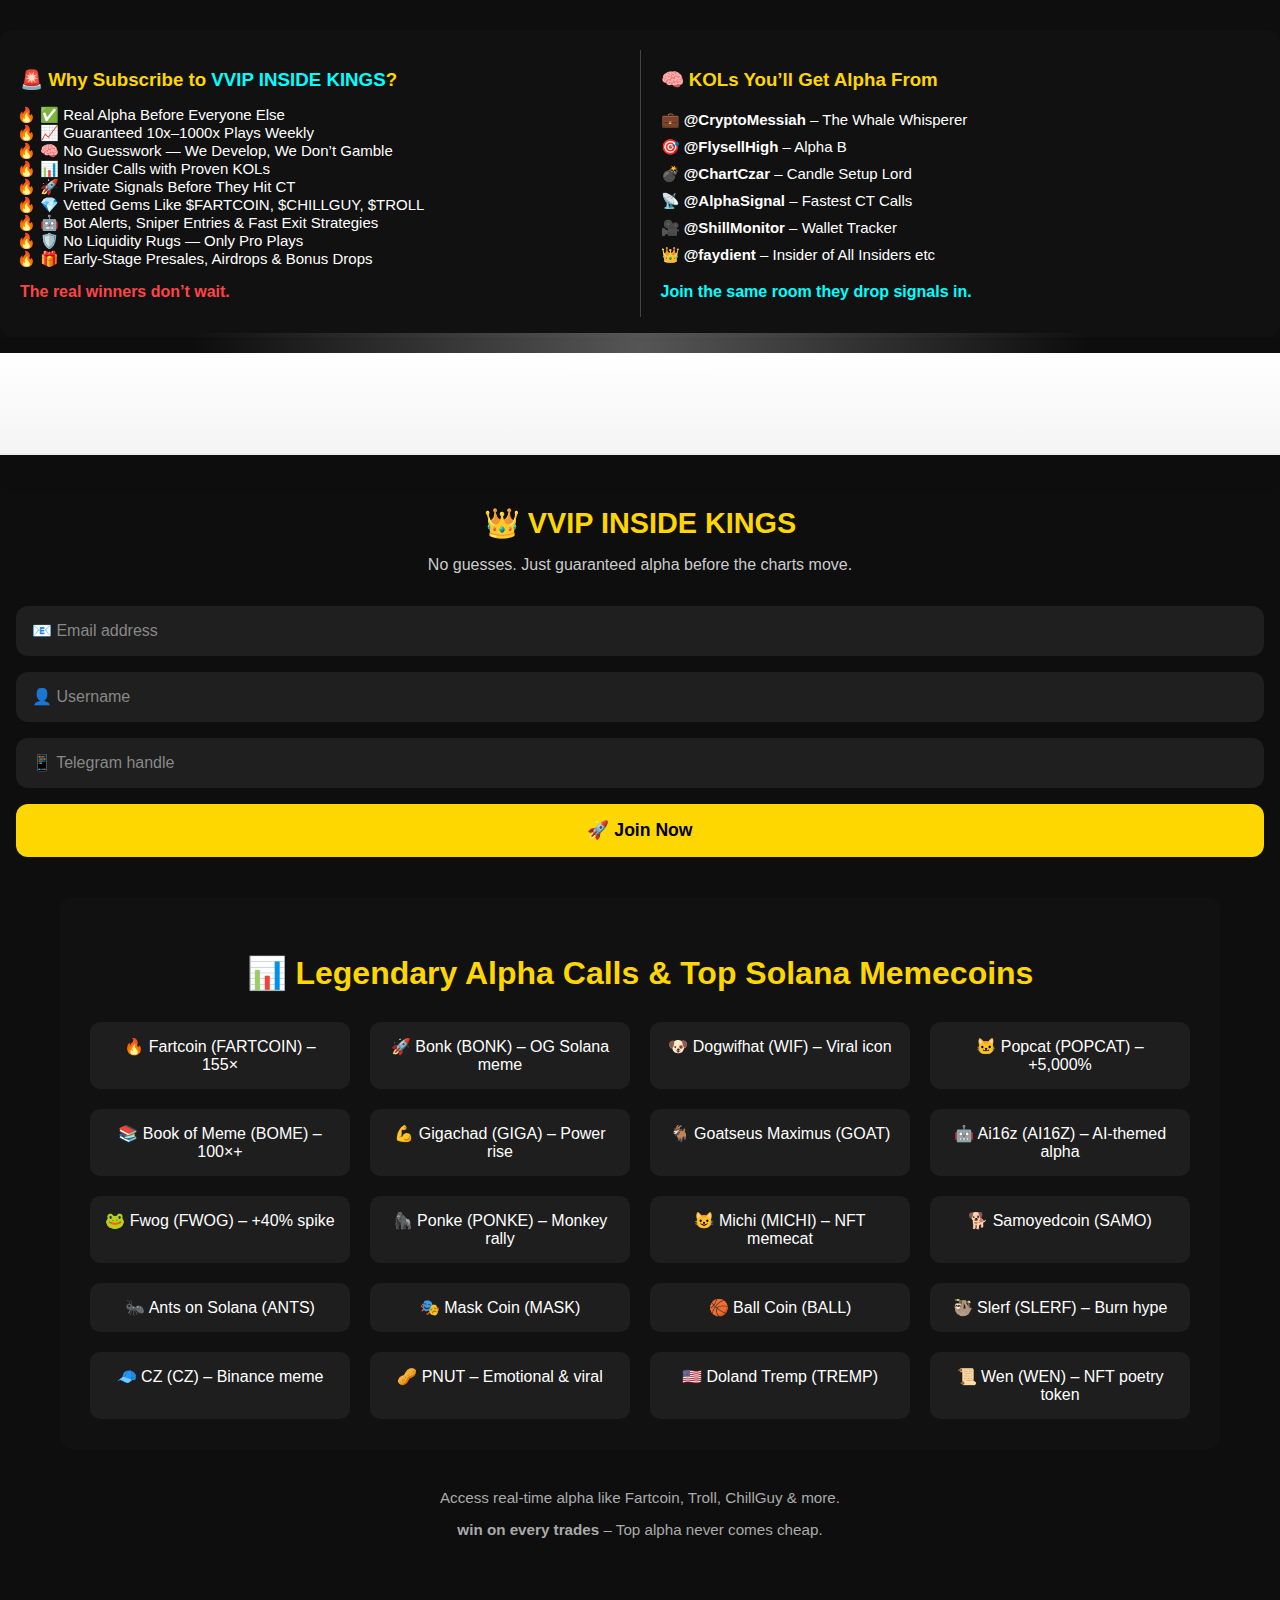
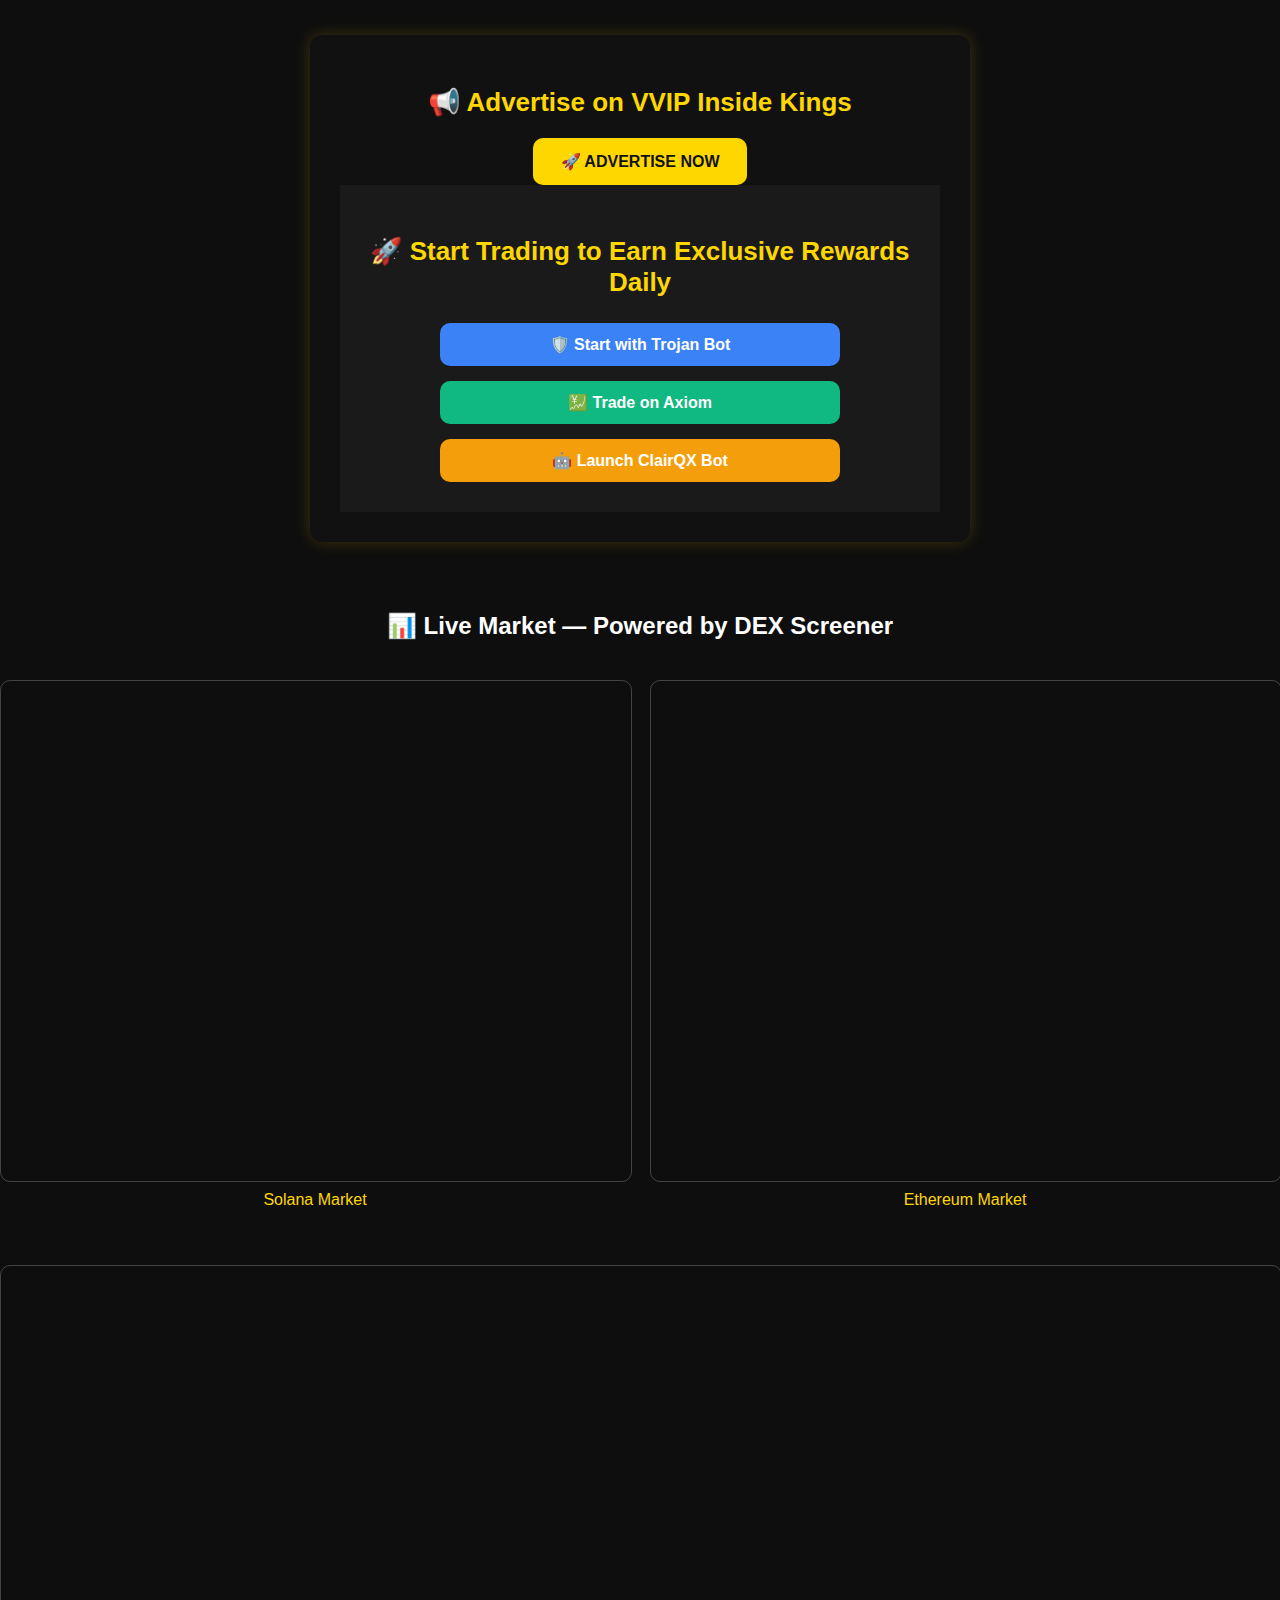
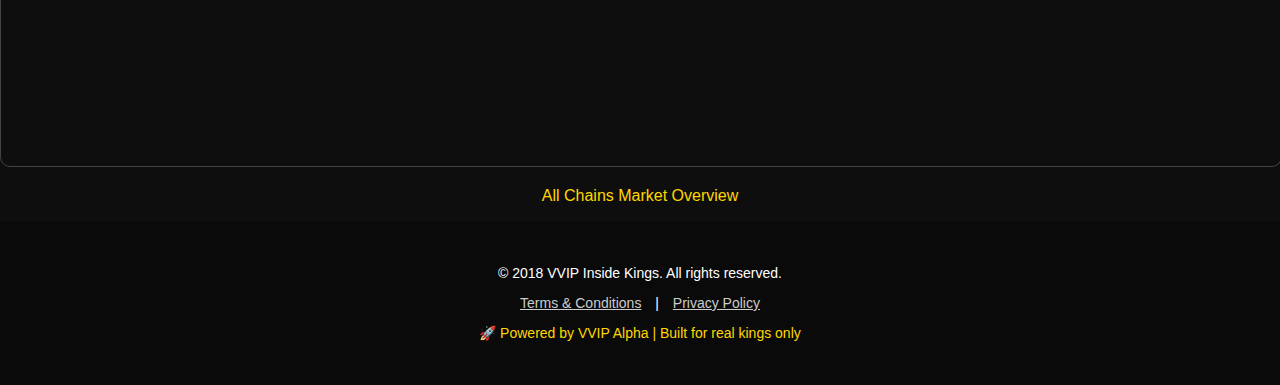
<file: index.html>
<!-- index.html -->
<!DOCTYPE html>
<html lang="en">
<head>
  <meta charset="UTF-8" />
  <meta name="viewport" content="width=device-width, initial-scale=1.0"/>
  <title>VVIP INSIDE KINGS</title>
  <link rel="stylesheet" href="style.css" />
</head>
<!-- VVIP Benefits + KOLs Section -->
<div style="display: flex; flex-wrap: wrap; gap: 20px; justify-content: space-between; background: #111; border-radius: 12px; padding: 20px; color: white; margin-top: 30px;">
  
  <!-- Left: Subscription Benefits -->
  <div style="flex: 1 1 300px; min-width: 280px;">
    <h3 style="color: gold; margin-bottom: 10px;">🚨 Why Subscribe to <span style="color: #0ff;">VVIP INSIDE KINGS</span>?</h3>
    <ul style="list-style-type: '🔥 '; padding-left: 20px; font-size: 15px;">
      <li>✅ Real Alpha Before Everyone Else</li>
      <li>📈 Guaranteed 10x–1000x Plays Weekly</li>
      <li>🧠 No Guesswork — We Develop, We Don’t Gamble</li>
      <li>📊 Insider Calls with Proven KOLs</li>
      <li>🚀 Private Signals Before They Hit CT</li>
      <li>💎 Vetted Gems Like $FARTCOIN, $CHILLGUY, $TROLL</li>
      <li>🤖 Bot Alerts, Sniper Entries & Fast Exit Strategies</li>
      <li>🛡️ No Liquidity Rugs — Only Pro Plays</li>
      <li>🎁 Early-Stage Presales, Airdrops & Bonus Drops</li>
    </ul>
    <p style="margin-top: 10px; color: #ff4444; font-weight: bold;">
       The real winners don’t wait.
    </p>
  </div>

  <!-- Right: X KOLs List -->
  <div style="flex: 1 1 300px; min-width: 280px; border-left: 1px solid #444; padding-left: 20px;">
    <h3 style="color: gold; margin-bottom: 10px;">🧠 KOLs You’ll Get Alpha From</h3>
    <ul style="list-style: none; padding-left: 0; font-size: 15px; line-height: 1.8;">
      <li>💼 <strong>@CryptoMessiah</strong> – The Whale Whisperer</li>
      <li>🎯 <strong>@FlysellHigh</strong> – Alpha B
      <li>💣 <strong>@ChartCzar</strong> – Candle Setup Lord</li>
      <li>📡 <strong>@AlphaSignal</strong> – Fastest CT Calls</li>
      <li>🎥 <strong>@ShillMonitor</strong> – Wallet Tracker</li>
      <li>👑 <strong>@faydient</strong> – Insider of All Insiders etc</li>
    </ul>
    <p style="color: #0ff; font-weight: bold; margin-top: 10px;">Join the same room they drop signals in.</p>
  </div>
</div>
  </p>
</div>
<div class="cloudy-top">
  <div class="container">
    <!-- your form or login/signup content here -->
  </div>
</div>
<body>
  <div class="mobile-container">
    <h1>👑 VVIP INSIDE KINGS</h1>
    <p class="tagline">No guesses. Just guaranteed alpha before the charts move.</p>

    <form action="payment.html" method="GET">
      <input type="email" name="email" placeholder="📧 Email address" required />
      <input type="text" name="username" placeholder="👤 Username" required />
      <input type="text" name="telegram" placeholder="📱 Telegram handle" required />
      <button type="submit">🚀 Join Now</button>
    </form>
<section style="margin: 40px auto; max-width: 1100px; background: #111; padding: 30px; border-radius: 12px; color: white; font-family: 'Arial', sans-serif;">
  <h2 style="text-align: center; color: gold; font-size: 32px; margin-bottom: 30px;">
    📊 Legendary Alpha Calls & Top Solana Memecoins
  </h2>
  <div style="display: grid; grid-template-columns: repeat(auto-fit, minmax(250px, 1fr)); gap: 20px;">
    <div style="background:#1e1e1e; padding:15px; border-radius:10px;">🔥 Fartcoin (FARTCOIN) – 155×</div>
    <div style="background:#1e1e1e; padding:15px; border-radius:10px;">🚀 Bonk (BONK) – OG Solana meme</div>
    <div style="background:#1e1e1e; padding:15px; border-radius:10px;">🐶 Dogwifhat (WIF) – Viral icon</div>
    <div style="background:#1e1e1e; padding:15px; border-radius:10px;">🐱 Popcat (POPCAT) – +5,000%</div>
    <div style="background:#1e1e1e; padding:15px; border-radius:10px;">📚 Book of Meme (BOME) – 100×+</div>
    <div style="background:#1e1e1e; padding:15px; border-radius:10px;">💪 Gigachad (GIGA) – Power rise</div>
    <div style="background:#1e1e1e; padding:15px; border-radius:10px;">🐐 Goatseus Maximus (GOAT)</div>
    <div style="background:#1e1e1e; padding:15px; border-radius:10px;">🤖 Ai16z (AI16Z) – AI-themed alpha</div>
    <div style="background:#1e1e1e; padding:15px; border-radius:10px;">🐸 Fwog (FWOG) – +40% spike</div>
    <div style="background:#1e1e1e; padding:15px; border-radius:10px;">🦍 Ponke (PONKE) – Monkey rally</div>
    <div style="background:#1e1e1e; padding:15px; border-radius:10px;">😺 Michi (MICHI) – NFT memecat</div>
    <div style="background:#1e1e1e; padding:15px; border-radius:10px;">🐕 Samoyedcoin (SAMO)</div>
    <div style="background:#1e1e1e; padding:15px; border-radius:10px;">🐜 Ants on Solana (ANTS)</div>
    <div style="background:#1e1e1e; padding:15px; border-radius:10px;">🎭 Mask Coin (MASK)</div>
    <div style="background:#1e1e1e; padding:15px; border-radius:10px;">🏀 Ball Coin (BALL)</div>
    <div style="background:#1e1e1e; padding:15px; border-radius:10px;">🦥 Slerf (SLERF) – Burn hype</div>
    <div style="background:#1e1e1e; padding:15px; border-radius:10px;">🧢 CZ (CZ) – Binance meme</div>
    <div style="background:#1e1e1e; padding:15px; border-radius:10px;">🥜 PNUT – Emotional & viral</div>
    <div style="background:#1e1e1e; padding:15px; border-radius:10px;">🇺🇸 Doland Tremp (TREMP)</div>
    <div style="background:#1e1e1e; padding:15px; border-radius:10px;">📜 Wen (WEN) – NFT poetry token</div>
  </div>
</section>

    <div class="footer-note">
      <p>Access real-time alpha like Fartcoin, Troll, ChillGuy & more.</p>
      <p><strong>win on every trades</strong> – Top alpha never comes cheap.</p>
    </div>
  </div>
</body>
<!-- Token Logo Banner -->
<section style="margin: 50px auto; max-width: 600px; text-align: center; background: #111; padding: 30px; border-radius: 12px; box-shadow: 0 0 15px rgba(255, 215, 0, 0.2); color: white;">
  <h2 style="font-size: 26px; margin-bottom: 20px; color: gold;">📢 Advertise on VVIP Inside Kings</h2>
  
  <button onclick="showAdWallet()" style="background-color: gold; color: #111; padding: 14px 28px; font-weight: bold; border-radius: 10px; border: none; cursor: pointer; font-size: 16px;">
    🚀 ADVERTISE NOW
  </button>
<section style="background: #1a1a1a; color: white; padding: 30px; text-align: center;">
  <h2 style="font-size: 26px; margin-bottom: 25px; color: gold;">
    🚀 Start Trading to Earn Exclusive Rewards Daily
  </h2>

  <div style="display: flex; flex-direction: column; gap: 15px; max-width: 400px; margin: auto;">
    <a href="https://t.me/solana_trojanbot?start=r-annosol" target="_blank" style="background: #3b82f6; color: white; padding: 12px; border-radius: 10px; text-decoration: none; font-size: 16px; font-weight: bold;">
      🛡️ Start with Trojan Bot
    </a>
    <a href="https://axiom.trade/@faydient" target="_blank" style="background: #10b981; color: white; padding: 12px; border-radius: 10px; text-decoration: none; font-size: 16px; font-weight: bold;">
      💹 Trade on Axiom
    </a>
    <a href="https://t.me/Clairqxbot" target="_blank" style="background: #f59e0b; color: white; padding: 12px; border-radius: 10px; text-decoration: none; font-size: 16px; font-weight: bold;">
      🤖 Launch ClairQX Bot
    </a>
  </div>
</section>


  <div id="adWalletSection" style="display: none; margin-top: 30px;">
    <p style="color: #ccc;">Place your token here to be seen by thousands of whales & elite users for just <strong style="color: gold;">$35</strong>.</p>
    <p style="color: #ff9999;">⚠️ Only send <strong>SOL</strong> to the wallet below. Sending other assets may result in loss.</p>
    
    <div style="margin: 20px 0; background-color: #222; padding: 15px; border-radius: 8px; border: 1px solid gold;">
      <code id="adWalletAddress" style="font-size: 16px; color: gold;">CqRBn6Fi4ymL8yfkEGLZBgrNYXgpq6QLMSJ658Ts5pJk</code><br>
      <button onclick="copyAdWallet()" style="margin-top: 10px; padding: 10px 20px; border-radius: 6px; background-color: #444; color: gold; border: 1px solid gold; cursor: pointer;">
        📋 Tap to Copy Address
      </button>
    </div>

    <p style="color: #ccc;">After payment, complete the form below:</p>

    <input type="text" id="username" placeholder="Your X (Twitter) Username" style="width: 100%; padding: 12px; margin: 10px 0; border-radius: 8px; border: 1px solid #333; background: #222; color: white;" />
    <input type="text" id="ticker" placeholder="Token Ticker (e.g. $CLAIR)" style="width: 100%; padding: 12px; margin: 10px 0; border-radius: 8px; border: 1px solid #333; background: #222; color: white;" />
    <input type="text" id="ca" placeholder="Contract Address (CA)" style="width: 100%; padding: 12px; margin: 10px 0; border-radius: 8px; border: 1px solid #333; background: #222; color: white;" />

    <button onclick="confirmAd()" style="margin-top: 15px; padding: 12px 24px; background-color: #28a745; color: white; border: none; border-radius: 10px; font-weight: bold; cursor: pointer;">
      ✅ Confirm Payment & Submit
    </button>

    <div id="adConfirmation" style="margin-top: 30px; display: none; background: #1a1a1a; padding: 20px; border-radius: 10px; border: 1px solid gold; font-size: 16px; color: white;"></div>
  </div>
</section>
<script>
  function showAdWallet() {
    const section = document.getElementById("adWalletSection");
    section.style.display = "block";
    section.scrollIntoView({ behavior: "smooth" });
  }

  function copyAdWallet() {
    const wallet = document.getElementById("adWalletAddress").textContent;
    navigator.clipboard.writeText(wallet).then(() => {
      alert("✅ Wallet address copied to clipboard!");
    }).catch(() => {
      alert("❌ Copy failed.");
    });
  }

  function confirmAd() {
    const username = document.getElementById("username").value.trim();
    const ticker = document.getElementById("ticker").value.trim();
    const ca = document.getElementById("ca").value.trim();
    const confirmationBox = document.getElementById("adConfirmation");

    if (!username || !ticker || !ca) {
      alert("❗ Please fill all fields before submitting.");
      return;
    }

    confirmationBox.innerHTML = `
      <h3>🎉 Submission Received!</h3>
      <p>Thank you, <strong>@${username}</strong>.</p>
      <p>Your token <strong>${ticker}</strong> with contract:</p>
      <p style="word-break: break-all;"><code>${ca}</code></p>
      <p>⏳ Once your payment is verified, your token ad will go live.</p>
    `;
    confirmationBox.style.display = "block";
  }
</script>
<div style="display: flex; flex-direction: column; gap: 20px; margin-top: 40px;">
  <h2 style="color: white; text-align: center;">📊 Live Market — Powered by DEX Screener</h2>

  <!-- Split charts -->
  <div style="display: flex; flex-wrap: wrap; gap: 20px; justify-content: center;">
    
    <!-- Chart 1 -->
    <div style="flex: 1 1 450px;">
      <iframe src="https://dexscreener.com/solana" width="100%" height="500" style="border: 1px solid #444; border-radius: 10px;"></iframe>
      <p style="text-align:center; color: gold; margin-top: 5px;">Solana Market</p>
    </div>

    <!-- Chart 2 -->
    <div style="flex: 1 1 450px;">
      <iframe src="https://dexscreener.com/ethereum" width="100%" height="500" style="border: 1px solid #444; border-radius: 10px;"></iframe>
      <p style="text-align:center; color: gold; margin-top: 5px;">Ethereum Market</p>
    </div>

  </div>

  <!-- Optional: Add a third chart row below -->
  <div style="flex: 1 1 100%; margin-top: 20px;">
    <iframe src="https://dexscreener.com" width="100%" height="500" style="border: 1px solid #444; border-radius: 10px;"></iframe>
    <p style="text-align:center; color: gold;">All Chains Market Overview</p>
  </div>
</div>
<footer style="background-color: #0a0a0a; color: white; padding: 30px 15px; text-align: center; font-size: 14px;">
  <div style="max-width: 900px; margin: auto;">
    <p>© 2018 VVIP Inside Kings. All rights reserved.</p>
    <p>
      <a href="#" style="color: #ccc; margin: 0 10px; text-decoration: underline;">Terms & Conditions</a>
      |
      <a href="#" style="color: #ccc; margin: 0 10px; text-decoration: underline;">Privacy Policy</a>
    </p>
    <p style="margin-top: 10px; color: gold;">🚀 Powered by VVIP Alpha | Built for real kings only</p>
  </div>
</footer>
</file>
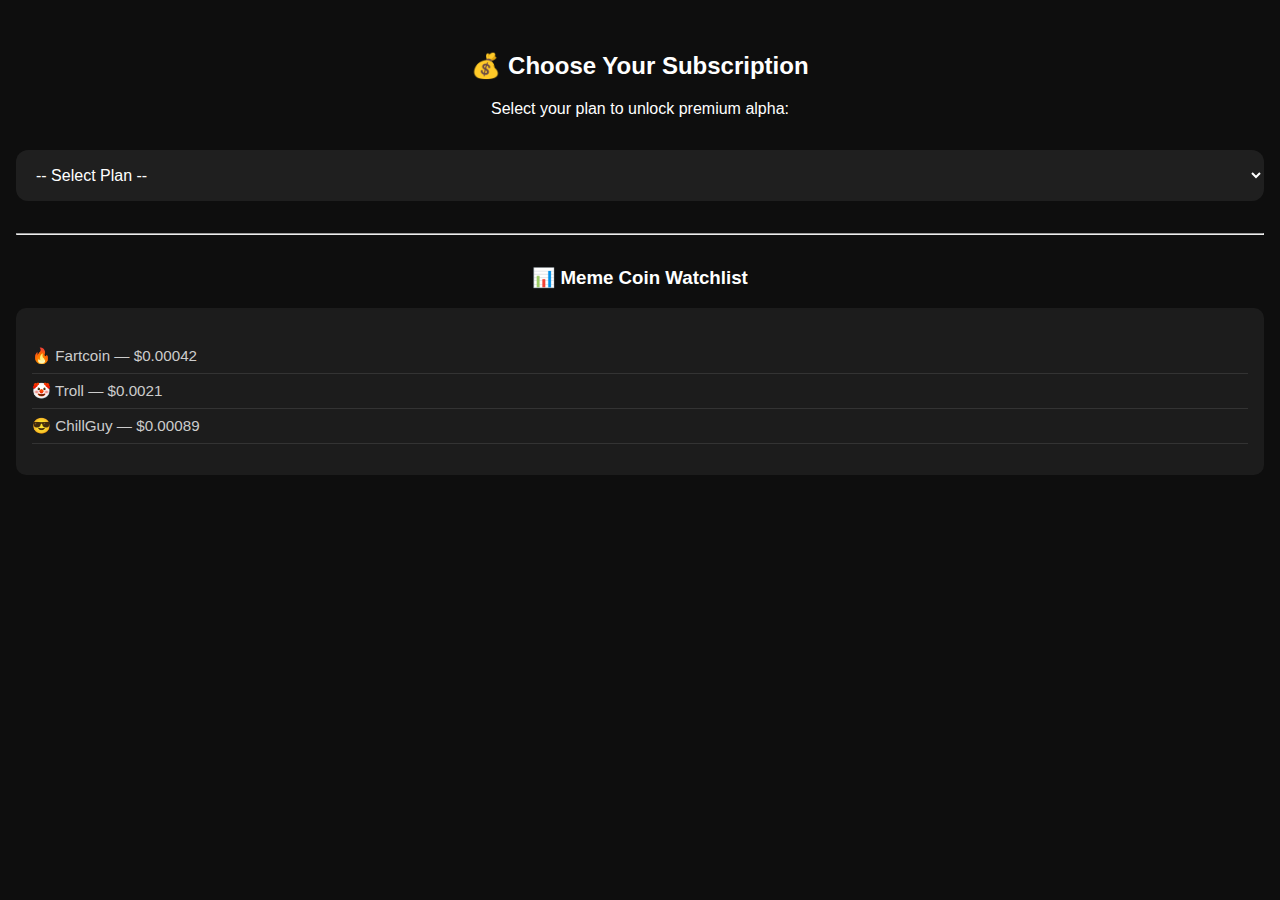
<file: payment.html>
<!-- payment.html -->
<!DOCTYPE html>
<html lang="en">
<head>
  <meta charset="UTF-8" />
  <meta name="viewport" content="width=device-width, initial-scale=1.0"/>
  <title>Complete Payment</title>
  <link rel="stylesheet" href="style.css" />
  <script defer src="script.js"></script>
</head>
<body>
  <div class="mobile-container">
    <h2>💰 Choose Your Subscription</h2>
    <p>Select your plan to unlock premium alpha:</p>

    <select id="planSelect">
      <option value="">-- Select Plan --</option>
      <option value="weekly">Weekly – $150 (0.9 SOL)</option>
      <option value="monthly">Monthly – $500 (3 SOL) — Save 15%</option>
      <option value="yearly">Yearly – $5000 (28 SOL) — Save 38%</option>
    </select>

    <div id="paymentBox" style="display:none; margin-top: 2rem;">
      <h3>⚠️ Send SOL Only</h3>
      <p class="warning">Do <strong>not</strong> send USDC, BONK, or any other token. Only <strong>SOL</strong>.</p>

      <div class="wallet-box">
        <span id="walletAddress">CqRBn6Fi4ymL8yfkEGLZBgrNYXgpq6QLMSJ658Ts5pJk</span>
        <button id="copyBtn">📋 Copy</button>
      </div>

      <p class="note">Once you've paid, continue below:</p>
      <a href="verify.html">
  <button class="cta">✅ I've Paid — Let Me In</button>
</a>
    </div>

    <hr style="margin: 2rem 0;">

    <h3>📊 Meme Coin Watchlist</h3>
    <div class="chart">
      <ul>
        <li>🔥 Fartcoin — $0.00042</li>
        <li>🤡 Troll — $0.0021</li>
        <li>😎 ChillGuy — $0.00089</li>
      </ul>
    </div>
  </div>
</body>
</html>
</file>
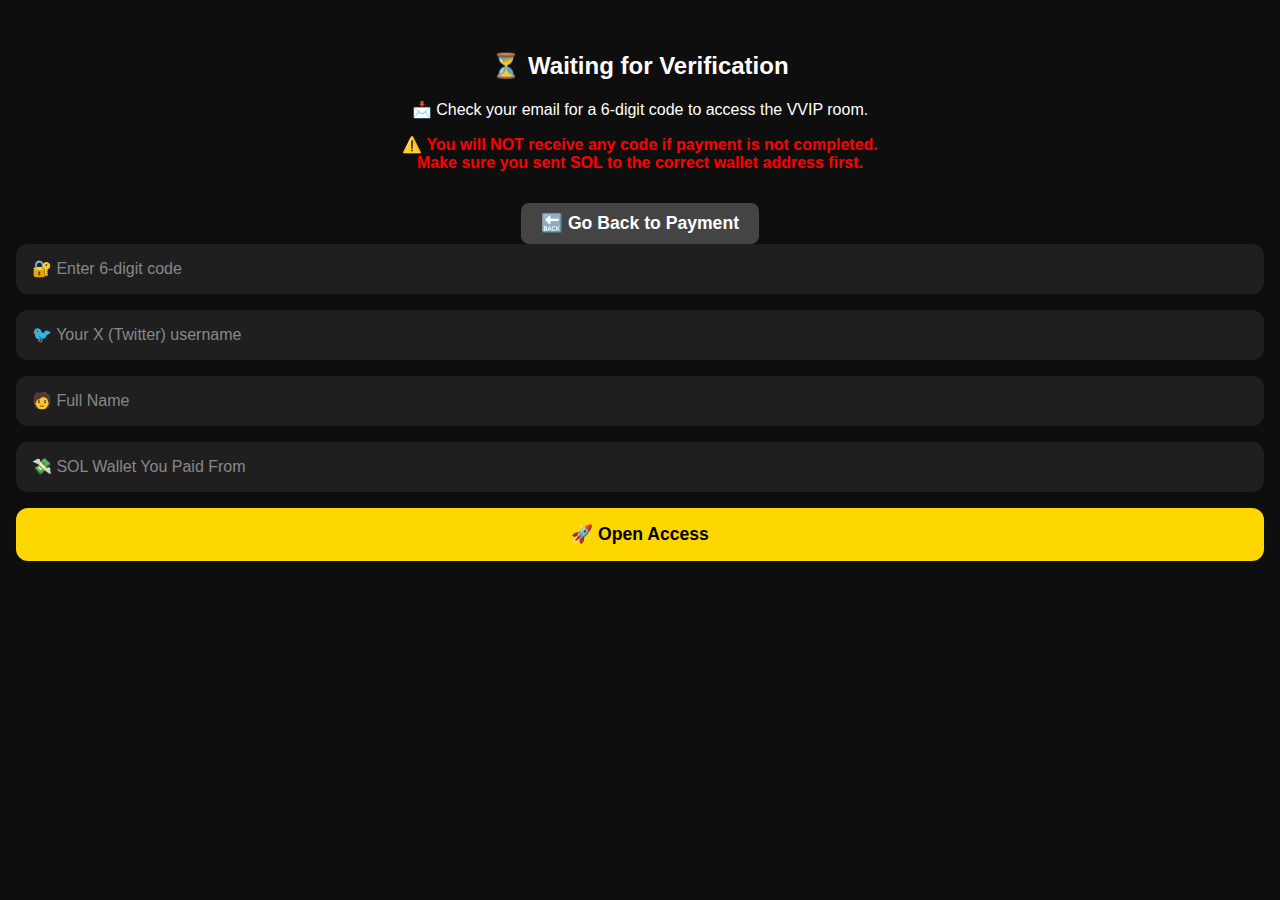
<file: verify.html>
<!-- verify.html -->
<!DOCTYPE html>
<html lang="en">
<head>
  <meta charset="UTF-8" />
  <meta name="viewport" content="width=device-width, initial-scale=1.0"/>
  <title>Verify Access</title>
  <link rel="stylesheet" href="style.css" />
  <script defer src="script.js"></script>
</head>
<body>
  <div class="mobile-container">
    <h2>⏳ Waiting for Verification</h2>

    <p class="vip-text">
      📩 Check your email for a 6-digit code to access the VVIP room.
    </p>

    <p style="color: red; font-weight: bold; text-align: center;">
      ⚠️ You will NOT receive any code if payment is not completed.<br>
      Make sure you sent SOL to the correct wallet address first.
    </p>
<!-- Go Back Button -->
<a href="payment.html">
  <button style="margin-top: 15px; padding: 10px 20px; border: none; border-radius: 8px; background: #444; color: white; font-weight: bold;">
    🔙 Go Back to Payment
  </button>
</a>

    <form id="verifyForm">
      <input type="text" id="verifyCode" placeholder="🔐 Enter 6-digit code" maxlength="6" required />
      <input type="text" id="xUsername" placeholder="🐦 Your X (Twitter) username" required />
      <input type="text" id="fullName" placeholder="🧑 Full Name" required />
      <input type="text" id="solAddress" placeholder="💸 SOL Wallet You Paid From" required />
      <button type="submit">🚀 Open Access</button>
    </form>

    <p id="verifyMessage" class="foot-credit"></p>
  </div>
</body>
</html>
</file>
<file: style.css>
/* style.css */
body {
  margin: 0;
  padding: 0;
  font-family: 'Segoe UI', sans-serif;
  background-color: #0e0e0e;
  color: white;
}

.mobile-container {
  max-width: 100%;
  padding: 2rem 1rem;
  text-align: center;
}

h1 {
  color: gold;
  font-size: 1.8rem;
  margin-bottom: 0.5rem;
}

.tagline {
  font-size: 1rem;
  color: #ccc;
  margin-bottom: 2rem;
  padding: 0 1rem;
}

form {
  display: flex;
  flex-direction: column;
  gap: 1rem;
}

input {
  padding: 1rem;
  border: none;
  border-radius: 12px;
  font-size: 1rem;
  background-color: #1f1f1f;
  color: white;
}

input::placeholder {
  color: #888;
}

button {
  padding: 1rem;
  border: none;
  border-radius: 12px;
  background-color: gold;
  color: #000;
  font-size: 1.1rem;
  font-weight: bold;
  cursor: pointer;
}

.footer-note {
  margin-top: 2rem;
  font-size: 0.95rem;
  color: #aaa;
}
select {
  padding: 1rem;
  width: 100%;
  border-radius: 12px;
  font-size: 1rem;
  background-color: #1f1f1f;
  color: white;
  margin-top: 1rem;
  border: none;
}

.wallet-box {
  background: #1a1a1a;
  padding: 1rem;
  border-radius: 10px;
  margin-top: 1rem;
  display: flex;
  justify-content: space-between;
  align-items: center;
  font-size: 0.9rem;
  word-break: break-all;
  color: gold;
}

.warning {
  font-size: 0.85rem;
  color: #ff7070;
}

.cta {
  background: gold;
  color: black;
  font-weight: bold;
  padding: 1rem;
  margin-top: 1rem;
  width: 100%;
  border: none;
  border-radius: 12px;
  font-size: 1rem;
  cursor: pointer;
}

.chart {
  background: #1c1c1c;
  padding: 1rem;
  border-radius: 10px;
  text-align: left;
  font-size: 0.95rem;
  color: #ccc;
}

.chart ul {
  list-style: none;
  padding-left: 0;
}

.chart li {
  padding: 0.5rem 0;
  border-bottom: 1px solid #333;
}
.cloudy-top {
  background: linear-gradient(to bottom, #ffffff, #f4f4f4);
  box-shadow: 0 10px 30px rgba(0, 0, 0, 0.1);
  padding: 50px 20px;
  border-bottom: 2px solid #eee;
  position: relative;
  z-index: 1;
}

.cloudy-top::before {
  content: "";
  position: absolute;
  top: -20px;
  left: 0;
  width: 100%;
  height: 40px;
  background: radial-gradient(circle at 50% 50%, #ffffff 0%, transparent 70%);
  opacity: 0.3;
  z-index: -1;
}
footer a:hover {
  color: gold;
}
</file>
